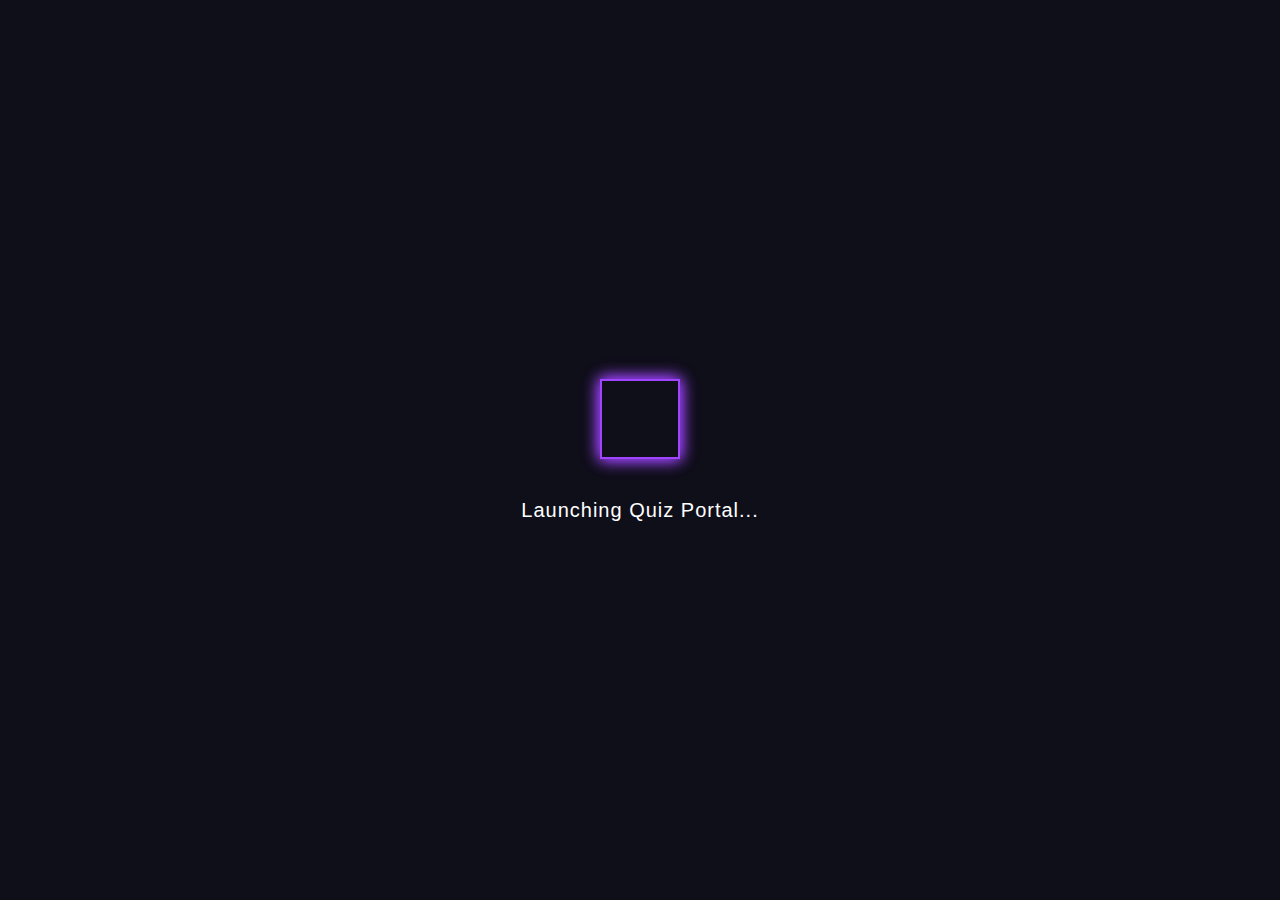
<file: templates/index.html>
<!DOCTYPE html>
<html lang="en">
<head>
  <meta charset="UTF-8" />
  <meta name="viewport" content="width=device-width, initial-scale=1.0"/>
  <title>Launching...</title>
  <link rel="stylesheet" href="/static/css/responsive.css">

  <style>
    * {
      box-sizing: border-box;
      margin: 0;
      padding: 0;
    }

    body {
      background: #0f0f1a;
      height: 100vh;
      display: flex;
      flex-direction: column;
      justify-content: center;
      align-items: center;
      overflow: hidden;
      font-family: 'Segoe UI', sans-serif;
      text-align: center;
      padding: 20px;
    }

    .cube {
      width: 80px;
      height: 80px;
      transform-style: preserve-3d;
      animation: rotate 2.5s linear infinite;
    }

    .cube div {
      position: absolute;
      width: 80px;
      height: 80px;
      border: 2px solid #a044ff;
      box-shadow: 0 0 15px #a044ff;
      background: transparent;
    }

    .cube .front  { transform: translateZ(40px); }
    .cube .back   { transform: rotateY(180deg) translateZ(40px); }
    .cube .right  { transform: rotateY(90deg) translateZ(40px); }
    .cube .left   { transform: rotateY(-90deg) translateZ(40px); }
    .cube .top    { transform: rotateX(90deg) translateZ(40px); }
    .cube .bottom { transform: rotateX(-90deg) translateZ(40px); }

    @keyframes rotate {
      from { transform: rotateX(0deg) rotateY(0deg); }
      to { transform: rotateX(360deg) rotateY(360deg); }
    }

    h2 {
      margin-top: 40px;
      color: white;
      font-weight: 400;
      font-size: 20px;
      letter-spacing: 1px;
    }

    @media (max-width: 768px) {
      .cube {
        width: 60px;
        height: 60px;
      }
      .cube div {
        width: 60px;
        height: 60px;
      }
      .cube .front  { transform: translateZ(30px); }
      .cube .back   { transform: rotateY(180deg) translateZ(30px); }
      .cube .right  { transform: rotateY(90deg) translateZ(30px); }
      .cube .left   { transform: rotateY(-90deg) translateZ(30px); }
      .cube .top    { transform: rotateX(90deg) translateZ(30px); }
      .cube .bottom { transform: rotateX(-90deg) translateZ(30px); }

      h2 {
        font-size: 16px;
        margin-top: 25px;
      }
    }

    @media (max-width: 400px) {
      h2 {
        font-size: 14px;
        margin-top: 20px;
      }
    }
  </style>
</head>
<body>

  <div class="cube">
    <div class="front"></div>
    <div class="back"></div>
    <div class="right"></div>
    <div class="left"></div>
    <div class="top"></div>
    <div class="bottom"></div>
  </div>
  <h2>Launching Quiz Portal...</h2>

  <script>
    setTimeout(() => {
      window.location.href = "/teacher-login";
    }, 4500);
  </script>

</body>
</html>
</file>
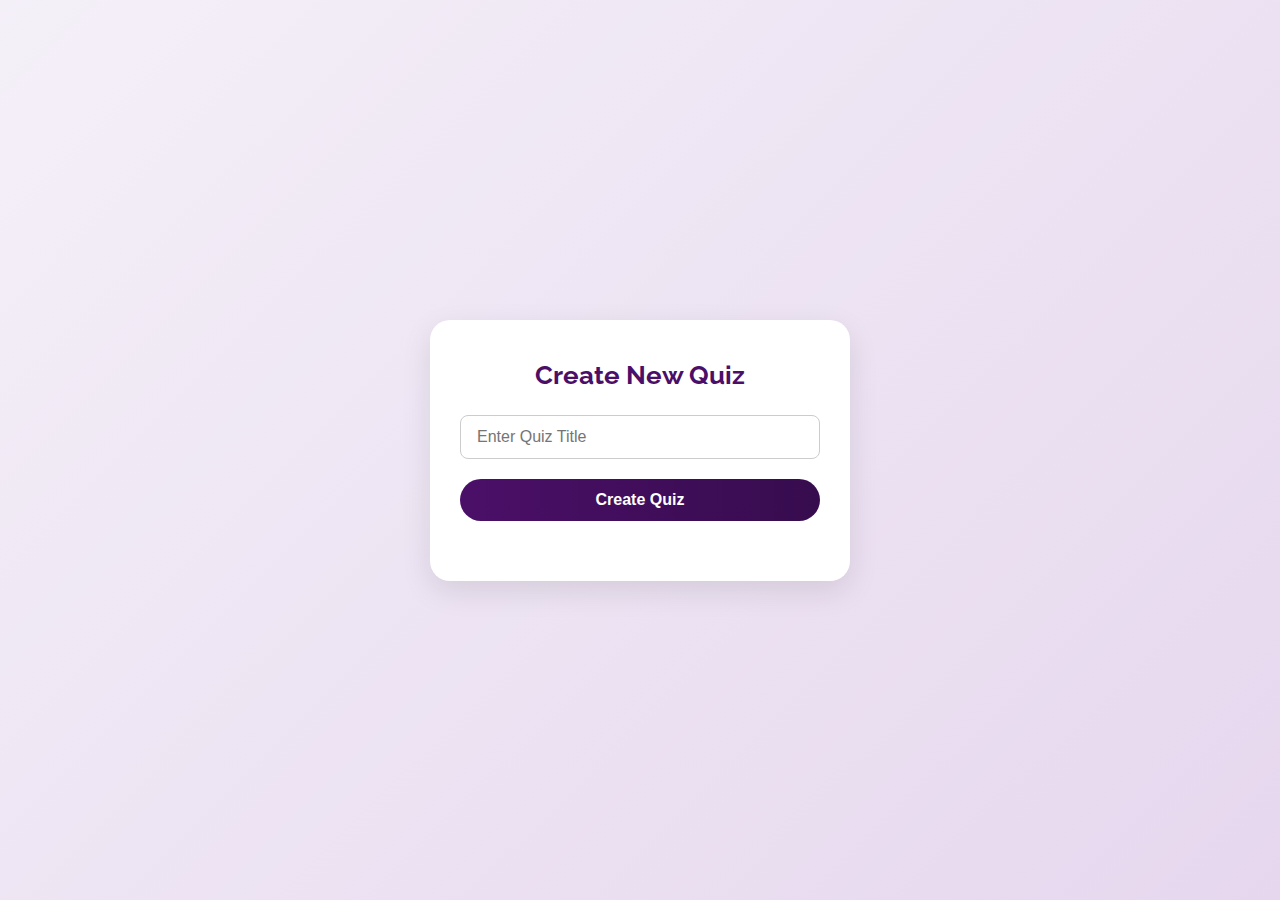
<file: templates/create_quiz.html>
<!DOCTYPE html>
<html lang="en">
<head>
  <meta charset="UTF-8" />
  <meta name="viewport" content="width=device-width, initial-scale=1.0"/>
  <title>Create New Quiz</title>
  <link href="https://fonts.googleapis.com/css2?family=Raleway:wght@600&display=swap" rel="stylesheet">
  <style>
    :root {
      --primary: #4b0f68;
      --primary-dark: #370c4e;
      --bg-light: #f4f0f8;
      --text-dark: #2c2c2c;
      --white: #ffffff;
    }

    * {
      box-sizing: border-box;
      margin: 0;
      padding: 0;
    }

    body {
      font-family: 'Raleway', sans-serif;
      background: linear-gradient(135deg, #f4f0f8, #e6d7ee);
      display: flex;
      justify-content: center;
      align-items: center;
      padding: 40px 20px;
      min-height: 100vh;
    }

    .card {
      background-color: var(--white);
      padding: 40px 30px;
      border-radius: 20px;
      width: 100%;
      max-width: 420px;
      box-shadow: 0 10px 30px rgba(0, 0, 0, 0.1);
      text-align: center;
      animation: fadeIn 0.5s ease;
    }

    @keyframes fadeIn {
      from { opacity: 0; transform: translateY(20px); }
      to   { opacity: 1; transform: translateY(0); }
    }

    h2 {
      font-size: 26px;
      color: var(--primary);
      margin-bottom: 25px;
    }

    input[type="text"] {
      width: 100%;
      padding: 12px 16px;
      font-size: 16px;
      border-radius: 8px;
      border: 1px solid #ccc;
      margin-bottom: 20px;
      transition: border-color 0.3s;
    }

    input[type="text"]:focus {
      outline: none;
      border-color: var(--primary);
    }

    button {
      background: linear-gradient(to right, var(--primary), var(--primary-dark));
      color: #fff;
      border: none;
      padding: 12px 24px;
      font-size: 16px;
      font-weight: bold;
      border-radius: 50px;
      cursor: pointer;
      transition: all 0.3s ease;
      width: 100%;
    }

    button:hover:not(:disabled) {
      background: linear-gradient(to right, var(--primary-dark), var(--primary));
    }

    button:disabled {
      background-color: #a77ab8;
      cursor: not-allowed;
    }

    .message {
      margin-top: 20px;
      color: red;
      font-weight: bold;
    }

    @media (max-width: 480px) {
      .card {
        padding: 30px 20px;
      }

      h2 {
        font-size: 22px;
      }
    }
  </style>
</head>
<body>

  <div class="card">
    <h2>Create New Quiz</h2>
    <input type="text" id="quizTitle" maxlength="100" placeholder="Enter Quiz Title" />
    <button id="createBtn" onclick="submitQuiz()">Create Quiz</button>
    <div class="message" id="message"></div>
  </div>

  <script>
    async function submitQuiz() {
      const title = document.getElementById("quizTitle").value.trim();
      const message = document.getElementById("message");
      const btn = document.getElementById("createBtn");

      if (!title) {
        message.textContent = "Quiz title is required.";
        return;
      }

      btn.disabled = true;
      btn.textContent = "Creating...";

      try {
        const res = await fetch('/teacher/create-quiz', {
          method: 'POST',
          headers: { 'Content-Type': 'application/json' },
          body: JSON.stringify({ title })
        });

        const data = await res.json();
        if (data.success) {
          window.location.href = `/edit-quiz/${data.quiz_id}`;
        } else {
          message.textContent = data.message || "Failed to create quiz.";
        }
      } catch (err) {
        console.error(err);
        message.textContent = "Server error.";
      } finally {
        btn.disabled = false;
        btn.textContent = "Create Quiz";
      }
    }
  </script>

</body>
</html>
</file>
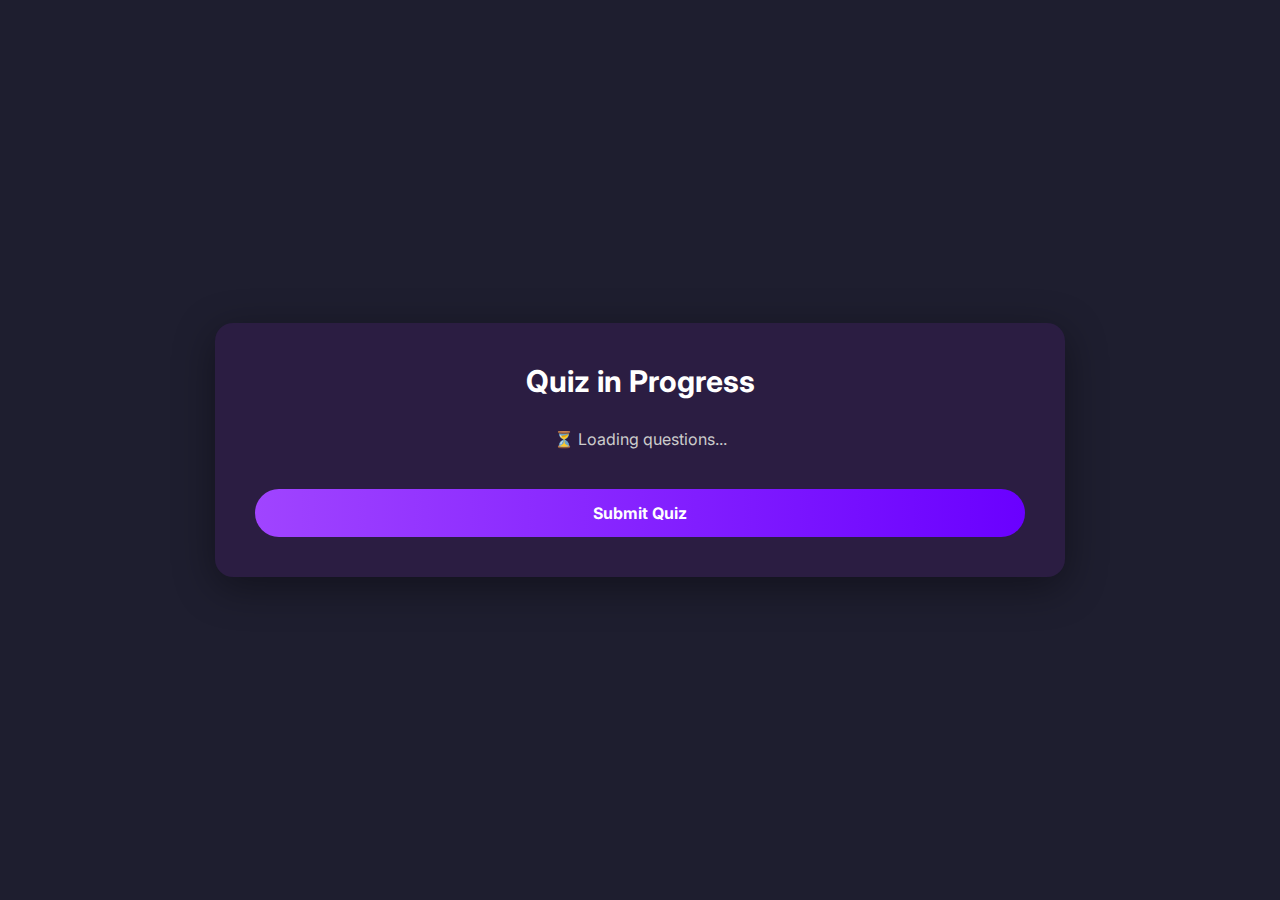
<file: templates/start_quiz.html>
<!DOCTYPE html>
<html lang="en">
<head>
  <meta charset="UTF-8" />
  <meta name="viewport" content="width=device-width, initial-scale=1.0"/>
  <title>Attempt Quiz</title>
  <link rel="stylesheet" href="https://cdnjs.cloudflare.com/ajax/libs/font-awesome/6.5.0/css/all.min.css"/>
  <link href="https://fonts.googleapis.com/css2?family=Inter:wght@400;600&display=swap" rel="stylesheet">

  <style>
    :root {
      --bg: #1e1e2f;
      --card: #2b1d42;
      --box: #3a2a55;
      --accent: #a044ff;
      --accent-alt: #6a00ff;
      --text: #ffffff;
      --subtext: #ccc;
    }

    * {
      margin: 0;
      padding: 0;
      box-sizing: border-box;
      font-family: 'Inter', sans-serif;
    }

    body {
      background: var(--bg);
      color: var(--text);
      min-height: 100vh;
      display: flex;
      justify-content: center;
      align-items: center;
      padding: 40px 20px;
    }

    .quiz-container {
      background-color: var(--card);
      border-radius: 18px;
      box-shadow: 0 10px 40px rgba(0, 0, 0, 0.4);
      max-width: 850px;
      width: 100%;
      padding: 40px;
      animation: fadeIn 0.6s ease;
      position: relative;
    }

    @keyframes fadeIn {
      from { opacity: 0; transform: translateY(20px); }
      to   { opacity: 1; transform: translateY(0); }
    }

    h2 {
      text-align: center;
      margin-bottom: 30px;
      font-size: 30px;
    }

    .question-box {
      margin-bottom: 30px;
      padding: 20px;
      background-color: var(--box);
      border-radius: 12px;
    }

    .question-box h4 {
      margin-bottom: 15px;
      font-size: 18px;
    }

    .option {
      margin-bottom: 12px;
      font-size: 15px;
      display: flex;
      align-items: center;
    }

    .option input[type="radio"] {
      margin-right: 10px;
      transform: scale(1.2);
      accent-color: var(--accent);
      cursor: pointer;
    }

    .submit-btn {
      width: 100%;
      padding: 14px;
      background: linear-gradient(to right, var(--accent), var(--accent-alt));
      border: none;
      border-radius: 30px;
      color: #fff;
      font-size: 16px;
      font-weight: bold;
      cursor: pointer;
      transition: background 0.3s ease;
      margin-top: 20px;
    }

    .submit-btn:hover {
      background: linear-gradient(to right, var(--accent-alt), var(--accent));
    }

    #loader {
      text-align: center;
      font-size: 16px;
      margin-bottom: 20px;
      color: var(--subtext);
    }
  </style>
</head>
<body>
  <div class="quiz-container">
    <h2>Quiz in Progress</h2>
    <div id="questionArea">
      <div id="loader">⏳ Loading questions...</div>
    </div>
    <button class="submit-btn" id="submitQuizBtn">Submit Quiz</button>
  </div>

  <script>
    const quiz_id = {{ quiz_id | tojson }};
    const student_email = new URLSearchParams(window.location.search).get("email");
  </script>
  <script src="/static/js/start_quiz.js"></script>
</body>
</html>
</file>
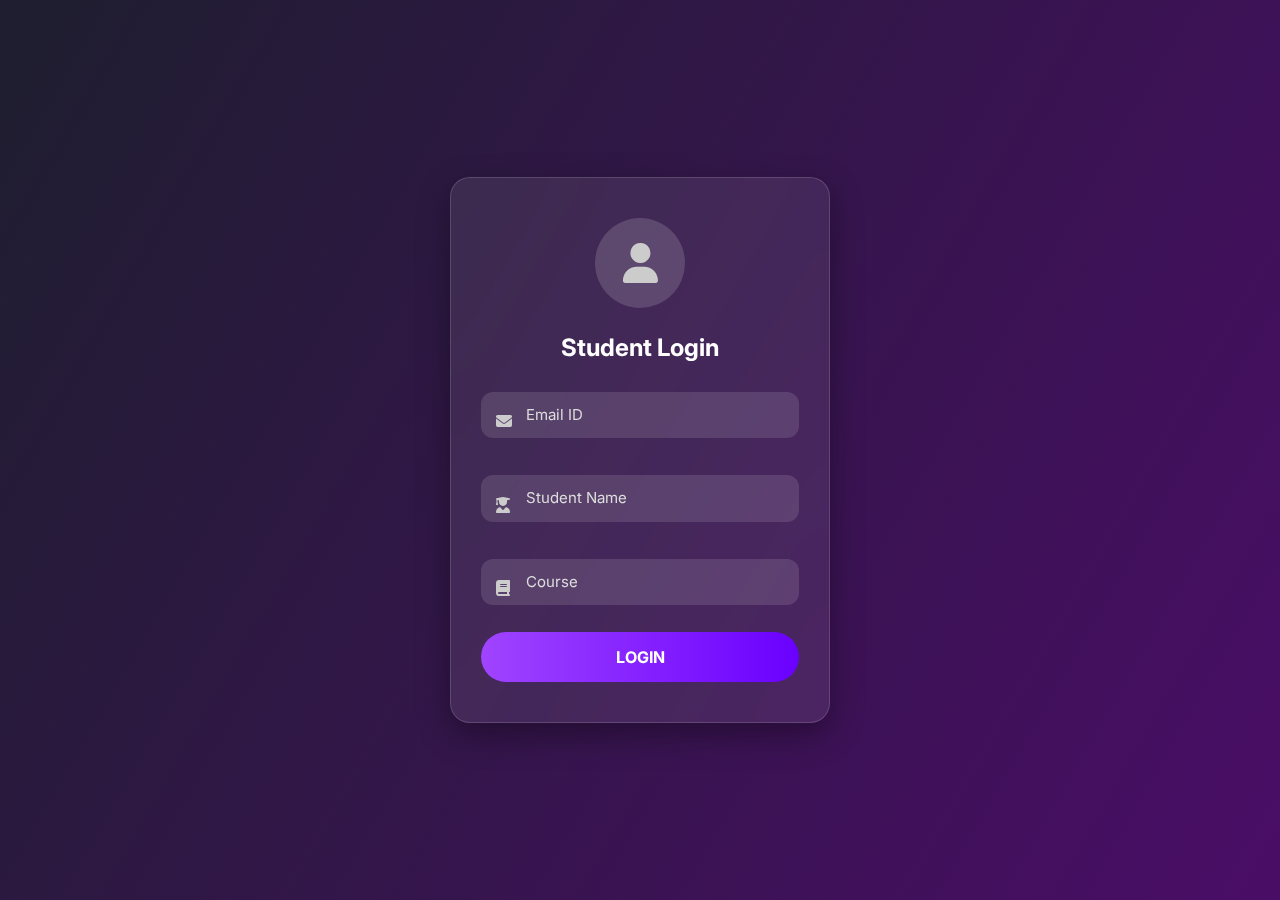
<file: templates/studentlogin.html>
<!DOCTYPE html>
<html lang="en">
<head>
  <meta charset="UTF-8" />
  <meta name="viewport" content="width=device-width, initial-scale=1.0"/>
  <title>Student Login</title>
  <link rel="stylesheet" href="https://cdnjs.cloudflare.com/ajax/libs/font-awesome/6.5.0/css/all.min.css"/>
  <link href="https://fonts.googleapis.com/css2?family=Inter:wght@400;600&display=swap" rel="stylesheet">
  <link rel="stylesheet" href="/static/css/responsive.css">

  <style>
    * {
      margin: 0;
      padding: 0;
      box-sizing: border-box;
      font-family: 'Inter', sans-serif;
    }

    body {
      min-height: 100vh;
      background: linear-gradient(120deg, #1e1e2f, #4a0d67);
      display: flex;
      justify-content: center;
      align-items: center;
      padding: 20px;
    }

    .login-card {
      background: rgba(255, 255, 255, 0.08);
      border: 1px solid rgba(255, 255, 255, 0.15);
      border-radius: 20px;
      padding: 40px 30px;
      width: 100%;
      max-width: 380px;
      backdrop-filter: blur(16px);
      box-shadow: 0 12px 32px rgba(0, 0, 0, 0.35);
      color: #fff;
      text-align: center;
      animation: fadeIn 0.4s ease;
    }

    .login-card .profile-pic {
      width: 90px;
      height: 90px;
      border-radius: 50%;
      background: rgba(255,255,255,0.15);
      margin: 0 auto 25px;
      display: flex;
      align-items: center;
      justify-content: center;
      font-size: 40px;
      color: #ccc;
    }

    .login-card h2 {
      font-size: 24px;
      margin-bottom: 30px;
    }

    .input-group {
      position: relative;
      margin-bottom: 25px;
      text-align: left;
    }

    .input-group input {
      width: 100%;
      padding: 12px 45px;
      background: rgba(255, 255, 255, 0.12);
      border: none;
      border-radius: 12px;
      color: #fff;
      font-size: 15px;
      outline: none;
    }

    .input-group input::placeholder {
      color: #ddd;
    }

    .input-group i {
      position: absolute;
      left: 15px;
      top: 50%;
      transform: translateY(-50%);
      color: #ccc;
      font-size: 16px;
    }

    #message {
      color: #ff9b9b;
      font-size: 14px;
      text-align: center;
      margin-top: -10px;
      margin-bottom: 15px;
      font-weight: 600;
    }

    .login-button {
      width: 100%;
      padding: 13px;
      background: linear-gradient(90deg, #a044ff, #6a00ff);
      border: none;
      border-radius: 25px;
      color: #fff;
      font-size: 16px;
      font-weight: bold;
      cursor: pointer;
      transition: 0.3s ease;
    }

    .login-button:hover {
      background: linear-gradient(90deg, #6a00ff, #a044ff);
    }

    @media (max-width: 480px) {
      .login-card {
        padding: 30px 20px;
      }

      .login-card h2 {
        font-size: 20px;
      }
    }

    @keyframes fadeIn {
      from { opacity: 0; transform: translateY(30px); }
      to   { opacity: 1; transform: translateY(0); }
    }
  </style>
</head>
<body>

  <div class="login-card" id="loginCard">
    <div class="profile-pic">
      <i class="fas fa-user"></i>
    </div>
    <h2>Student Login</h2>

    <div class="input-group">
      <i class="fas fa-envelope"></i>
      <input type="email" id="email" placeholder="Email ID">
    </div>

    <div class="input-group">
      <i class="fas fa-user-graduate"></i>
      <input type="text" id="studentName" placeholder="Student Name">
    </div>

    <div class="input-group">
      <i class="fas fa-book"></i>
      <input type="text" id="course" placeholder="Course">
    </div>

    <div id="message"></div>

    <button class="login-button" id="studentloginbtn">LOGIN</button>
  </div>

  <script src="/static/js/login_student.js"></script>

</body>
</html>
</file>
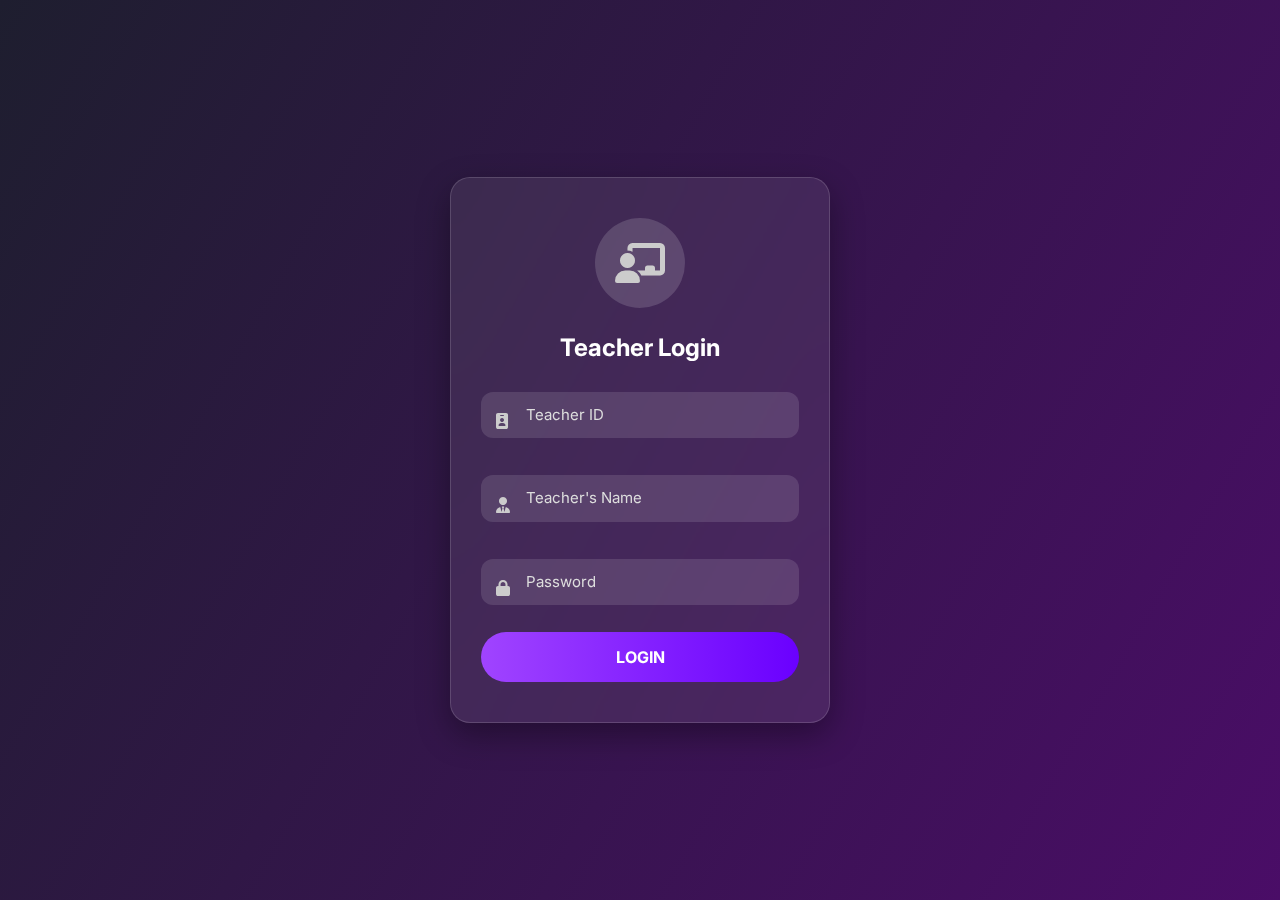
<file: templates/teacherlogin.html>
<!DOCTYPE html>
<html lang="en">
<head>
  <meta charset="UTF-8" />
  <meta name="viewport" content="width=device-width, initial-scale=1.0"/>
  <title>Teacher Login</title>
  <link rel="stylesheet" href="https://cdnjs.cloudflare.com/ajax/libs/font-awesome/6.5.0/css/all.min.css"/>
  <link href="https://fonts.googleapis.com/css2?family=Inter:wght@400;600&display=swap" rel="stylesheet">
  <link rel="stylesheet" href="/static/css/responsive.css">

  <style>
    * {
      margin: 0;
      padding: 0;
      box-sizing: border-box;
      font-family: 'Inter', sans-serif;
    }

    body {
      min-height: 100vh;
      background: linear-gradient(120deg, #1e1e2f, #4a0d67);
      display: flex;
      justify-content: center;
      align-items: center;
      padding: 20px;
    }

    .login-card {
      background: rgba(255, 255, 255, 0.08);
      border: 1px solid rgba(255, 255, 255, 0.15);
      border-radius: 20px;
      padding: 40px 30px;
      width: 100%;
      max-width: 380px;
      backdrop-filter: blur(16px);
      box-shadow: 0 12px 32px rgba(0, 0, 0, 0.35);
      color: #fff;
      text-align: center;
      animation: fadeIn 0.4s ease;
    }

    .login-card .profile-pic {
      width: 90px;
      height: 90px;
      border-radius: 50%;
      background: rgba(255,255,255,0.15);
      margin: 0 auto 25px;
      display: flex;
      align-items: center;
      justify-content: center;
      font-size: 40px;
      color: #ccc;
    }

    .login-card h2 {
      font-size: 24px;
      margin-bottom: 30px;
    }

    .input-group {
      position: relative;
      margin-bottom: 25px;
      text-align: left;
    }

    .input-group input {
      width: 100%;
      padding: 12px 45px;
      background: rgba(255, 255, 255, 0.12);
      border: none;
      border-radius: 12px;
      color: #fff;
      font-size: 15px;
      outline: none;
    }

    .input-group input::placeholder {
      color: #ddd;
    }

    .input-group i {
      position: absolute;
      left: 15px;
      top: 50%;
      transform: translateY(-50%);
      color: #ccc;
      font-size: 16px;
    }

    #message {
      color: #ff9b9b;
      font-size: 14px;
      text-align: center;
      margin-top: -10px;
      margin-bottom: 15px;
      font-weight: 600;
    }

    .login-button {
      width: 100%;
      padding: 13px;
      background: linear-gradient(90deg, #a044ff, #6a00ff);
      border: none;
      border-radius: 25px;
      color: #fff;
      font-size: 16px;
      font-weight: bold;
      cursor: pointer;
      transition: 0.3s ease;
    }

    .login-button:hover {
      background: linear-gradient(90deg, #6a00ff, #a044ff);
    }

    @media (max-width: 480px) {
      .login-card {
        padding: 30px 20px;
      }

      .login-card h2 {
        font-size: 20px;
      }
    }

    @keyframes fadeIn {
      from { opacity: 0; transform: translateY(30px); }
      to   { opacity: 1; transform: translateY(0); }
    }
  </style>
</head>
<body>

  <div class="login-card" id="loginCard">
    <div class="profile-pic">
      <i class="fas fa-chalkboard-teacher"></i>
    </div>
    <h2>Teacher Login</h2>

    <div class="input-group">
      <i class="fas fa-id-badge"></i>
      <input type="text" id="teacherId" placeholder="Teacher ID">
    </div>

    <div class="input-group">
      <i class="fas fa-user-tie"></i>
      <input type="text" id="teacherName" placeholder="Teacher's Name">
    </div>

    <div class="input-group">
      <i class="fas fa-lock"></i>
      <input type="password" id="password" placeholder="Password">
    </div>

    <div id="message"></div>

    <button class="login-button" id="teacherloginbtn">LOGIN</button>
  </div>

  <script src="/static/js/login_teacher.js"></script>

</body>
</html>
</file>
<file: static/css/responsive.css>
/* Global Responsive CSS */

/* ========== Common Container Adjustments ========== */
.container,
.quiz-container,
.result-card,
.card,
.dashboard-container,
.login-box {
  width: 100%;
  max-width: 850px;
  margin: auto;
  padding: 30px 20px;
  box-sizing: border-box;
}

/* ========== Typography Scaling ========== */
h1 {
  font-size: 2rem;
}
h2 {
  font-size: 1.6rem;
}
h3 {
  font-size: 1.4rem;
}
h4 {
  font-size: 1.2rem;
}
p,
label,
input,
button,
select {
  font-size: 1rem;
  line-height: 1.5;
}

/* ========== Input & Button ========== */
input,
select {
  width: 100%;
  padding: 10px;
  border-radius: 8px;
  border: 1px solid #ccc;
  margin-bottom: 12px;
  box-sizing: border-box;
}
button {
  padding: 12px 20px;
  font-weight: bold;
  cursor: pointer;
  border-radius: 25px;
  border: none;
}

/* ========== Image ========== */
img {
  max-width: 100%;
  height: auto;
  display: block;
}

/* ========== Responsive Media Queries ========== */
@media screen and (max-width: 768px) {
  h1 {
    font-size: 1.6rem;
  }
  h2 {
    font-size: 1.4rem;
  }
  h3 {
    font-size: 1.2rem;
  }
  .quiz-container,
  .result-card,
  .login-box,
  .dashboard-container {
    padding: 20px 15px;
  }
  button {
    width: 100%;
  }
  .question-box {
    padding: 15px;
  }
}

/* Mobile small */
@media screen and (max-width: 480px) {
  body {
    padding: 15px;
  }
  h1 {
    font-size: 1.3rem;
  }
  h2 {
    font-size: 1.2rem;
  }
  h3 {
    font-size: 1rem;
  }
  input,
  select {
    font-size: 0.95rem;
    padding: 8px;
  }
  button {
    font-size: 0.95rem;
    padding: 10px;
  }
  .quiz-illustration,
  .side-image {
    display: none;
  }
}
</file>
